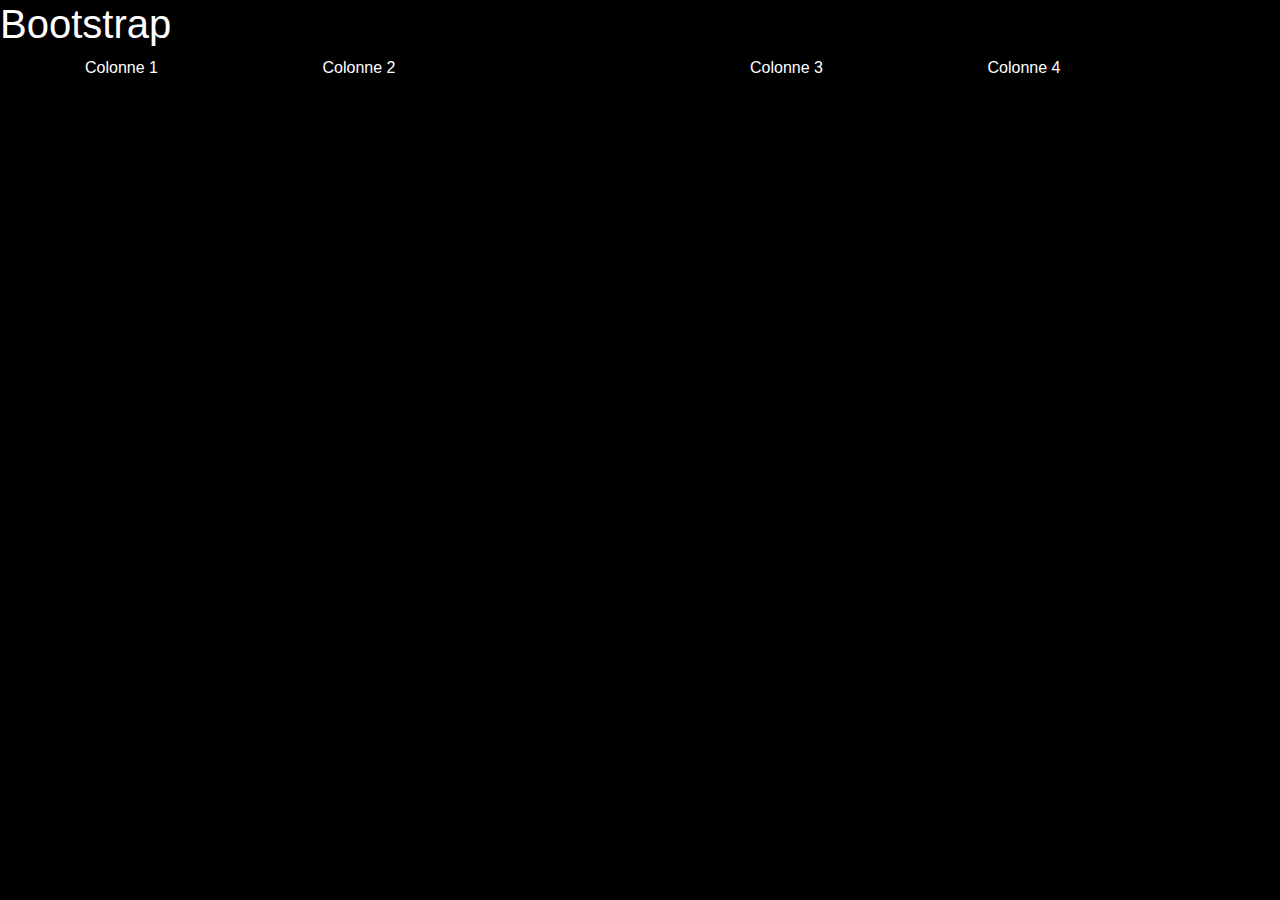
<file: BootStrap/index.html>
<!DOCTYPE html>
<html lang="en">

<head>
    <meta charset="UTF-8">
    <meta name="viewport" content="width=device-width, initial-scale=1.0">

    <!-- Bootstrap CSS -->
    <link rel="stylesheet" href="https://stackpath.bootstrapcdn.com/bootstrap/4.5.2/css/bootstrap.min.css"
        integrity="sha384-JcKb8q3iqJ61gNV9KGb8thSsNjpSL0n8PARn9HuZOnIxN0hoP+VmmDGMN5t9UJ0Z" crossorigin="anonymous">
    <link rel="stylesheet" href="style.css">
    <title>Document</title>
</head>

<body>
    <h1>Bootstrap</h1>
    <section id="grid">
       <div class="container">
        <div class="row align-items-center">
            <div class="col-12 col-sm-6 col-md">Colonne 1</div>
            <div class="col-12 col-sm-6 col-md">Colonne 2</div>
            <div class="col-12 col-sm-6 col-md offset-2" >Colonne 3</div>
            <div class="col-12 col-sm-6 col-md">Colonne 4</div>
        </div>
        </div>
        
    </section>


    <!-- Optional JavaScript -->
    <!-- jQuery first, then Popper.js, then Bootstrap JS -->
    <script src="https://code.jquery.com/jquery-3.5.1.slim.min.js"
        integrity="sha384-DfXdz2htPH0lsSSs5nCTpuj/zy4C+OGpamoFVy38MVBnE+IbbVYUew+OrCXaRkfj"
        crossorigin="anonymous"></script>
    <script src="https://cdn.jsdelivr.net/npm/popper.js@1.16.1/dist/umd/popper.min.js"
        integrity="sha384-9/reFTGAW83EW2RDu2S0VKaIzap3H66lZH81PoYlFhbGU+6BZp6G7niu735Sk7lN"
        crossorigin="anonymous"></script>
    <script src="https://stackpath.bootstrapcdn.com/bootstrap/4.5.2/js/bootstrap.min.js"
        integrity="sha384-B4gt1jrGC7Jh4AgTPSdUtOBvfO8shuf57BaghqFfPlYxofvL8/KUEfYiJOMMV+rV"
        crossorigin="anonymous"></script>
</body>

</html>
</file>
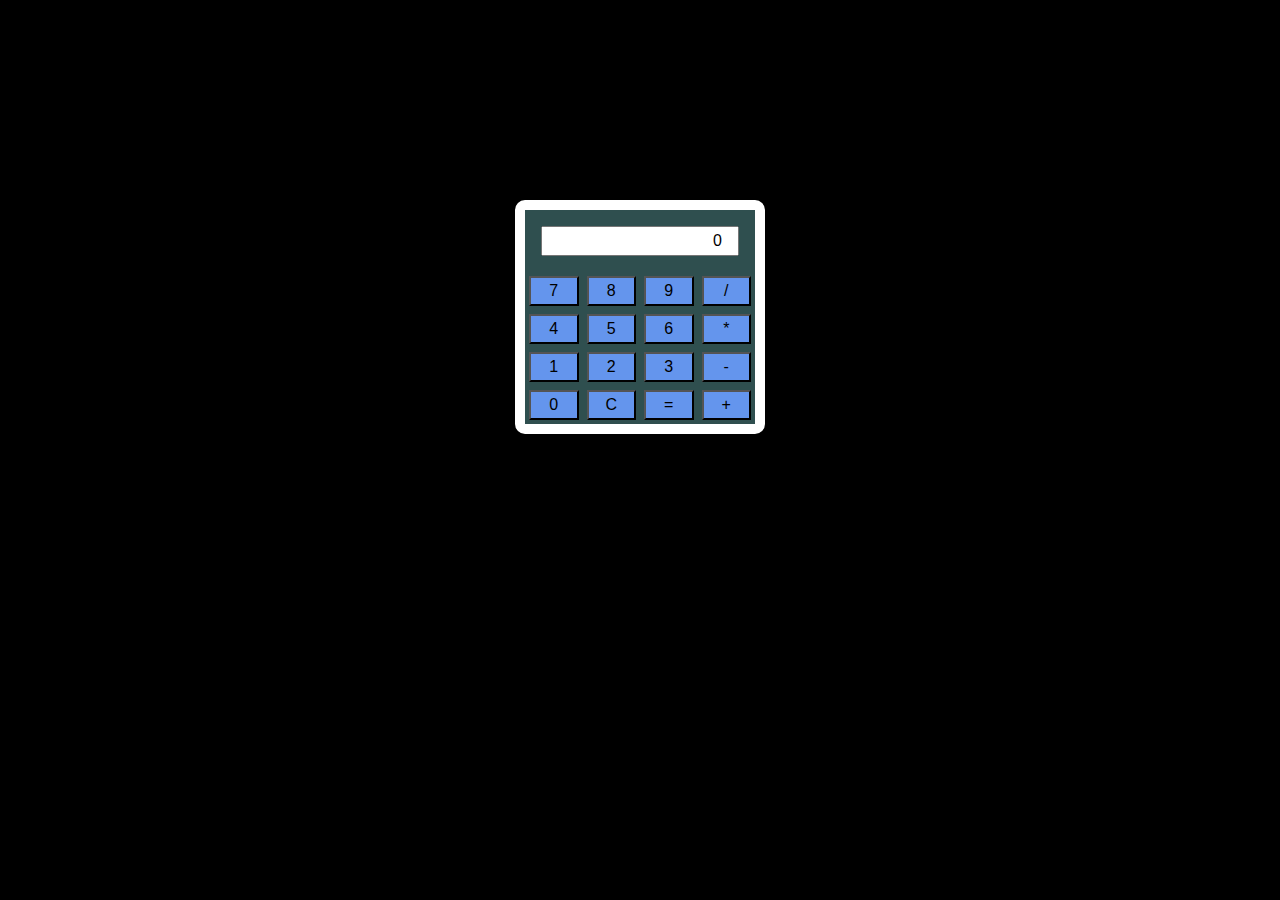
<file: JavaScript/calculatrice.html>
<!DOCTYPE html>
<html lang="en">

<head>
    <meta charset="UTF-8">
    <meta name="viewport" content="width=device-width, initial-scale=1.0">
    <title>TP calculatrice</title>
    <link rel="stylesheet" href="https://stackpath.bootstrapcdn.com/bootstrap/4.5.2/css/bootstrap.min.css"
        integrity="sha384-JcKb8q3iqJ61gNV9KGb8thSsNjpSL0n8PARn9HuZOnIxN0hoP+VmmDGMN5t9UJ0Z" crossorigin="anonymous">
    <link rel="stylesheet" href="style.css">

</head>

<body>

    <section id="grid">
        <div class="container">
            <div class="row">
                <input type="text" size="20" maxlength="20" class="col m-3" value="0">
            </div>
            <div class="row">
                <input type="button" value="7" class="col m-1" onclick="add(this.value)">
                <input type="button" value="8" class="col m-1" onclick="add(this.value)">
                <input type="button" value="9" class="col m-1" onclick="add(this.value)">
                <input type="button" value="/" class="col m-1" onclick="opp(this.value)">
            </div>
            <div class="row">
                <input type="button" value="4" class="col m-1" onclick="add(this.value)">
                <input type="button" value="5" class="col m-1" onclick="add(this.value)">
                <input type="button" value="6" class="col m-1" onclick="add(this.value)">
                <input type="button" value="*" class="col m-1" onclick="opp(this.value)">
            </div>
            <div class="row">
                <input type="button" value="1" class="col m-1" onclick="add(this.value)">
                <input type="button" value="2" class="col m-1" onclick="add(this.value)">
                <input type="button" value="3" class="col m-1" onclick="add(this.value)">
                <input type="button" value="-" class="col m-1" onclick="opp(this.value)">
            </div>
            <div class="row">
                <input type="button" value="0" class="col m-1" onclick="add(this.value)">
                <input type="button" value="C" class="col m-1" onclick="c()">
                <input type="button" value="=" class="col m-1" onclick="result()">
                <input type="button" value="+" class="col m-1" onclick="opp(this.value)">
            </div>
        </div>
    </section>

    <script>
        let nombre1 = 0;
        let nombre2 = 0;
        let operation;
        let affichage = document.querySelector("input[type=text]");

        function add(nombre) {
            if (affichage.value == "0" || nombre1 == 0) {
                nombre1 = nombre;
            } else {
                nombre1 += nombre;
            }
            affichage.value = nombre1;
        }

        function c(){
            affichage.value = 0;
            nombre1 = 0;
            nombre2 = 0;
        }

        function opp(valeur) {
            
            nombre2 = parseInt(nombre1);
            nombre1 = 0;
            operation = valeur;
        }

        function result() {
            nombre1 = parseInt(nombre1);
            switch (operation) {
                case '+':
                    nombre1 += nombre2;
                    break;
                case '-':
                    nombre1 = nombre2 - nombre1;
                    break;
                case '*':
                    nombre1 *= nombre2;
                    break;
                case '/':
                    nombre1 = nombre2 / nombre1;
                    break;
            }

            affichage.value = nombre1;
            nombre2 = parseInt(nombre1);
        }

    </script>
    <!-- Optional JavaScript -->
    <!-- jQuery first, then Popper.js, then Bootstrap JS -->
    <script src="https://code.jquery.com/jquery-3.5.1.slim.min.js"
        integrity="sha384-DfXdz2htPH0lsSSs5nCTpuj/zy4C+OGpamoFVy38MVBnE+IbbVYUew+OrCXaRkfj"
        crossorigin="anonymous"></script>
    <script src="https://cdn.jsdelivr.net/npm/popper.js@1.16.1/dist/umd/popper.min.js"
        integrity="sha384-9/reFTGAW83EW2RDu2S0VKaIzap3H66lZH81PoYlFhbGU+6BZp6G7niu735Sk7lN"
        crossorigin="anonymous"></script>
    <script src="https://stackpath.bootstrapcdn.com/bootstrap/4.5.2/js/bootstrap.min.js"
        integrity="sha384-B4gt1jrGC7Jh4AgTPSdUtOBvfO8shuf57BaghqFfPlYxofvL8/KUEfYiJOMMV+rV"
        crossorigin="anonymous"></script>

</body>

</html>
</file>
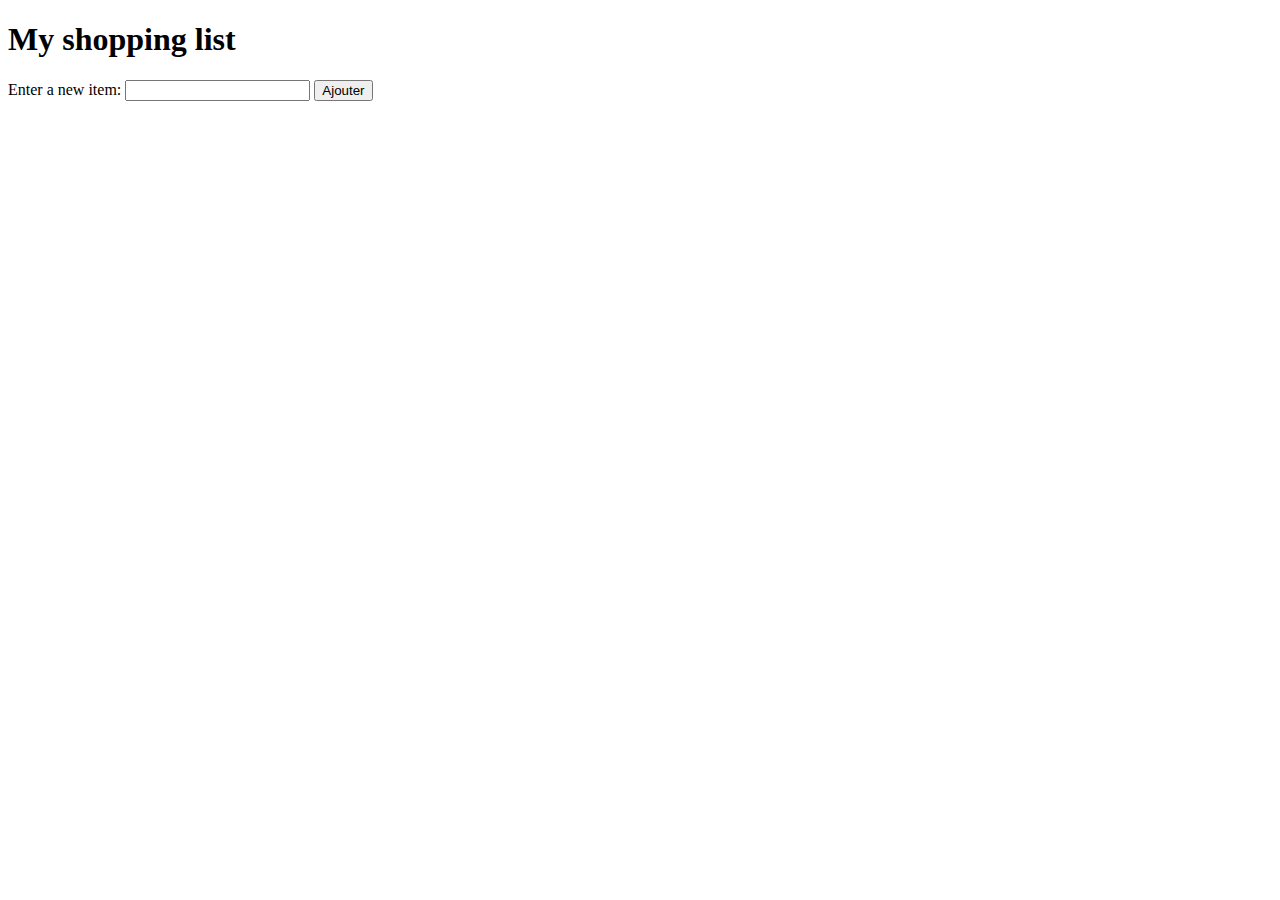
<file: JavaScript/liste de courses dynamique.html>
<!DOCTYPE html>
<html>

<head>
  <meta charset="utf-8">
  <title>Shopping list example</title>
  <style>
    li {
      margin-bottom: 10px;
    }
    li button {
      font-size: 8px;
      margin-left: 20px;
      color: #666;
    }
  </style>
</head>

<body>

  <h1>My shopping list</h1>

  <div>
    <label for="item">Enter a new item:</label>
    <input type="text" name="item" id="item">
    <button>Ajouter</button>
  </div>

  <ul>

  </ul>

  <script>
    //Créez trois variables, contenant des références à la liste <ul>, champ <input>, et bouton <button>.
    const liste = document.querySelector('ul');
    const inp = document.querySelector('input');
    const but = document.querySelector('button');

    // Créez une fonction qui est déclenchée lorsqu'on clique sur le bouton. 
    but.onclick = function() {
      // À l'intérieur du corps de la fonction, commencez par stoquer la valeur (propriété value) du champ dans une variable.
      let maValeur = inp.value;

      //Ensuite, videz le champ en définissant sa valeur à une chaîne vide — ''.
      inp.value = '';

      //Créez trois nouveaux éléments — un élément de liste <li>, un <span> et <button>, et stockez-les dans des variables.
      const newItem = document.createElement('li');
      const newSpan = document.createElement('span');
      const newBut = document.createElement('button');

      //Ajoutez le <span> et <button> comme enfant du <li>.
      newItem.appendChild(newSpan);
      newItem.appendChild(newBut);

      //Définissez le contenu du <span> à la valeur du champ que vous avez récupéré précedemment, .
      newSpan.textContent = maValeur;
      //et définissez le contenu du boutton à "Supprimer"
      newBut.textContent = 'Suprimer';

      //Ajoutez le <li> comme enfant de la liste.
      liste.appendChild(newItem);

      //Ajoutez un gestionnaire d'événément pour le bouton "Supprimer", pour que quand il est cliqué, le <li> dans lequel il se situe est supprimé.
      newBut.onclick = function (e) {
        liste.removeChild(newItem);
      }

      //Finalement, utilisez la méthode HTMLElement.focus pour donner le focus au champ, qu'il soit prêt à recevoir la valeur du prochain élément.
      input.focus;
    }

    
  </script>
</body>

</html>
</file>
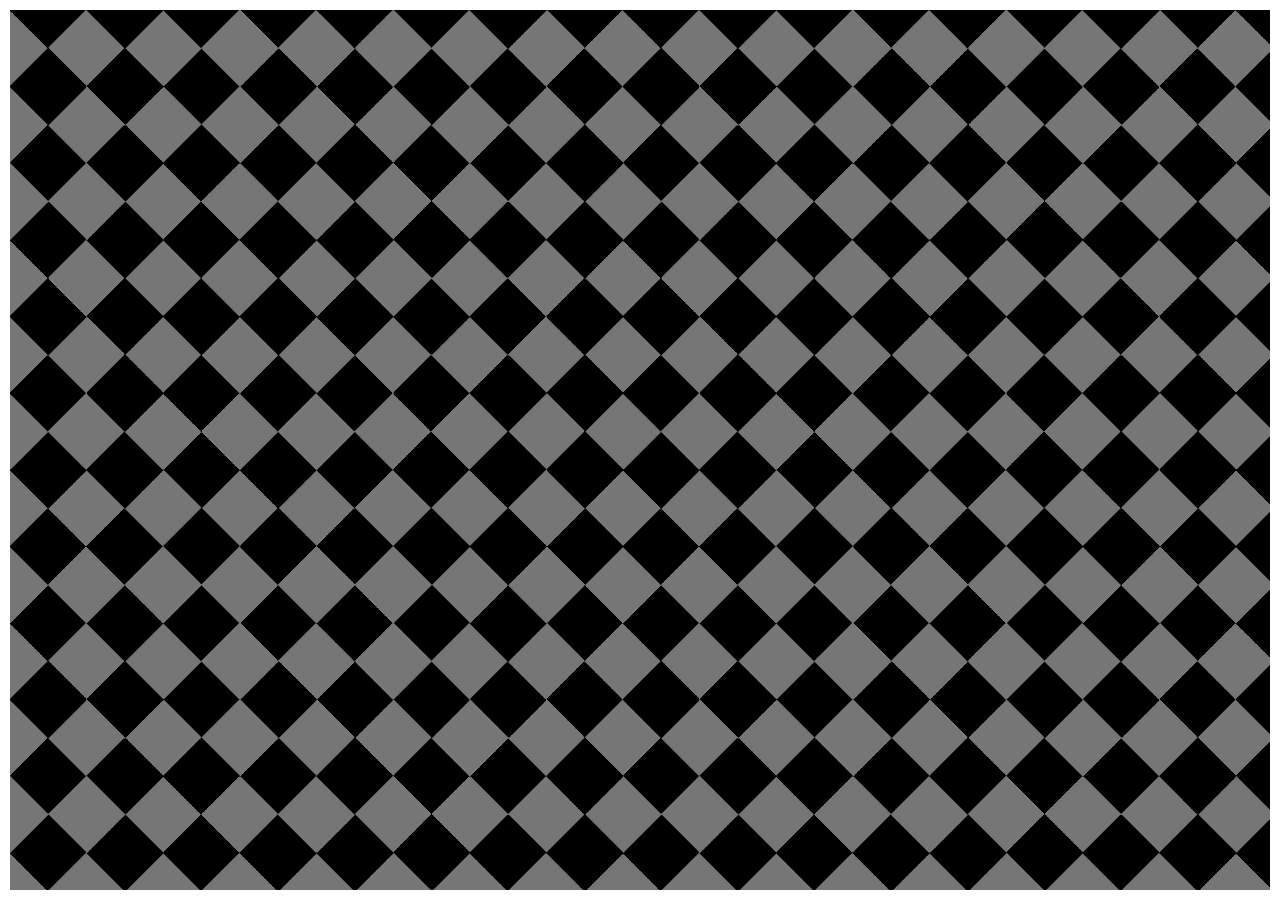
<file: JavaScript/TP Apprentissage actif 2.html>
<!DOCTYPE html>
<html>

<head>
    <meta charset="utf-8">
    <title>Window resize example</title>
    <style>
        body {
            margin: 0;
        }

        div {
            box-sizing: border-box;
            width: 100px;
            height: 100px;
            background-image: url(bgtile.png);
            border: 10px solid white;
        }
    </style>
</head>

<body>

    <div>

    </div>

    <script>
        var div = document.querySelector('div');
        var WIDTH = window.innerWidth;
        var HEIGHT = window.innerHeight;

        div.style.width = WIDTH + 'px';
        div.style.height = HEIGHT + 'px';

        window.onresize = function () {
            WIDTH = window.innerWidth;
            HEIGHT = window.innerHeight;
            div.style.width = WIDTH + 'px';
            div.style.height = HEIGHT + 'px';
        }
    </script>
</body>

</html>
</file>
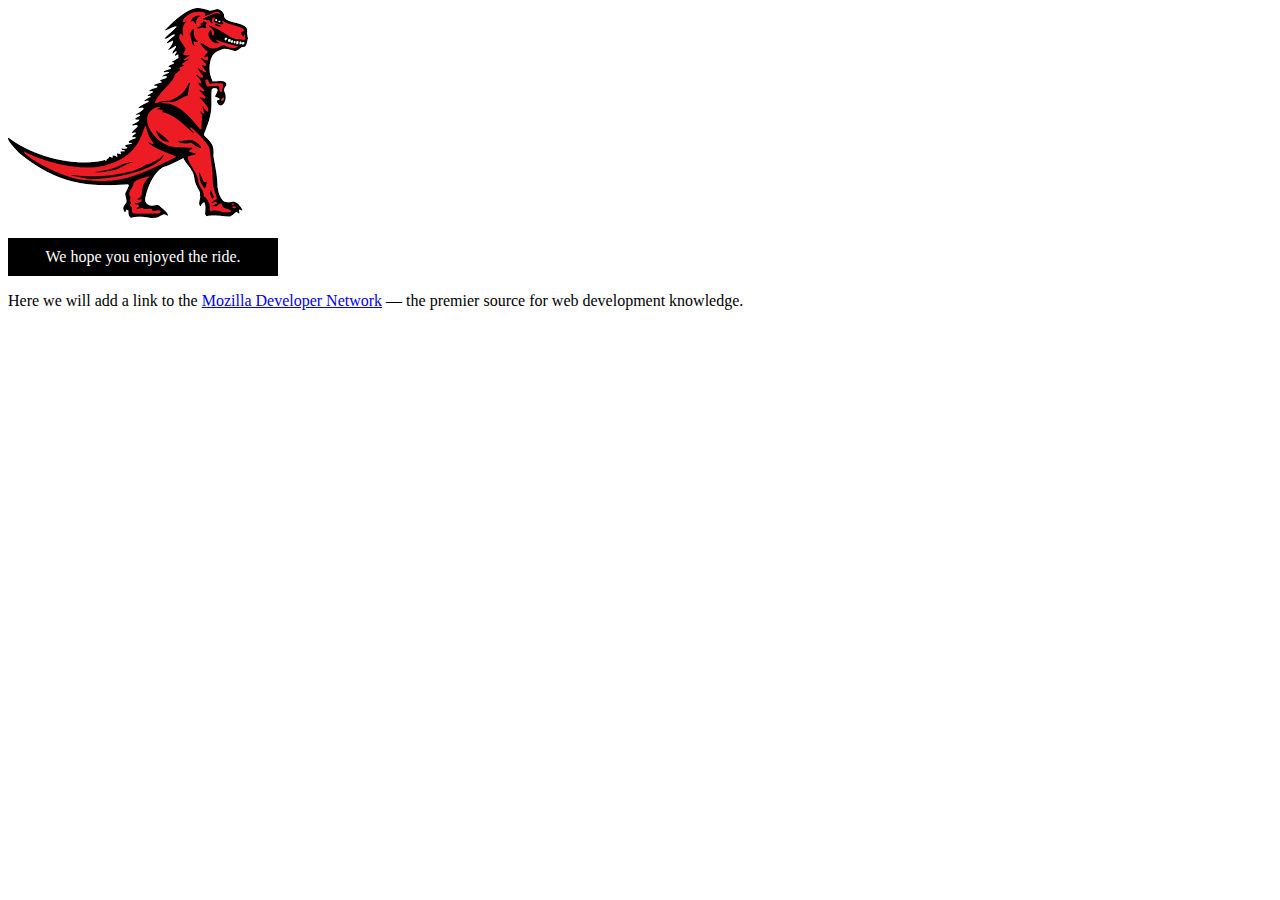
<file: JavaScript/TP Apprentissage actif.html>
<!DOCTYPE html>
<html>

<head>
    <meta charset="utf-8">
    <title>Simple DOM example</title>
    <style>
        .highlight {
          color: white;
          background-color: black;
          padding: 10px;
          width: 250px;
          text-align: center;
        }
        </style>
</head>

<body>
    <section>
        <img src="dinosaur.png"
            alt="A red Tyrannosaurus Rex: A two legged dinosaur standing upright like a human, with small arms, and a large head with lots of sharp teeth.">
        <p>Here we will add a link to the <a href="https://www.mozilla.org/">Mozilla homepage</a></p>
    </section>
    <script>
        var link = document.querySelector('a');
        link.textContent = 'Mozilla Developer Network';
        link.href = 'https://developer.mozilla.org';

        var sect = document.querySelector('section');
        var para = document.createElement('p');
        para.textContent = 'We hope you enjoyed the ride.';
        sect.appendChild(para);

        var text = document.createTextNode(' — the premier source for web development knowledge.');
        var linkPara = document.querySelector('p');
        linkPara.appendChild(text);

        sect.appendChild(linkPara);

        /*Supprimer des éléments

        sect.removeChild(linkPara);
        linkPara.parentNode.removeChild(linkPara);
        */

        //Manipuler le style
        /*para.style.color = 'white';
        para.style.backgroundColor = 'black';
        para.style.padding = '10px';
        para.style.width = '250px';
        para.style.textAlign = 'center';*/

        /*Notez que les propriétés JavaScript qui représentent les propriétés CSS sont écrites en lower camel case
        tandis que la version CSS est liée par des tirets (par exemple backgroundColor au lieu de background-color).
        Assurez-vous de ne pas les mélanger, sans quoi ça ne marchera pas.*/

        para.setAttribute('class', 'highlight');

    </script>
</body>

</html>
</file>
<file: BootStrap/style.css>
body{
    background : black;
    color : white
}

header{
    width: 90%;
    margin: auto;
    position: fixed;
    background: color rgba(247, 246, 242, 0.5);
}
#infos{
    background :  rgb(45, 44, 44) ;
}
#addrese{
    background :rgb(79, 76, 76);
}
#addrese p {
text-align: center;
}
#contact{
    background :  gray;
}

h2,h3{
    text-align: center;
}
#Slogan{
    background: url("https://images.unsplash.com/photo-1489599849927-2ee91cede3ba?ixlib=rb-1.2.1&ixid=eyJhcHBfaWQiOjEyMDd9&auto=format&fit=crop&w=1050&q=80");
    background-position : center;
    background-size: 100%;
    height: 300px;
    display: flex;
    justify-content : center;
    align-items: center;
}

#films div[class*="carousel-item"]{
    height: 500px;
    background-color: black;
}

#films div[class*="carousel-item"] img{
    height: 100%;
    width: auto;
    margin: auto;
}

header img{
    height: 60px;
}

table{
    empty-cells: hide;
 }

 td,th,tr{
    padding-right: 3px;
    padding-left: 3px;
    text-align: center;
    justify-content: center;
    text-transform: capitalize;
color: white;
}
</file>
<file: JavaScript/style.css>
body{
    background-color: black;
}
input[type=text]{
    text-align: end;
}

.container{
    border: white solid 10px;
    border-radius: 10px;
    width: 250px;
    margin-top: 200px;
    background-color: darkslategrey;
}

input[type=button]{
    background-color: cornflowerblue;
    color: black;
}
</file>
